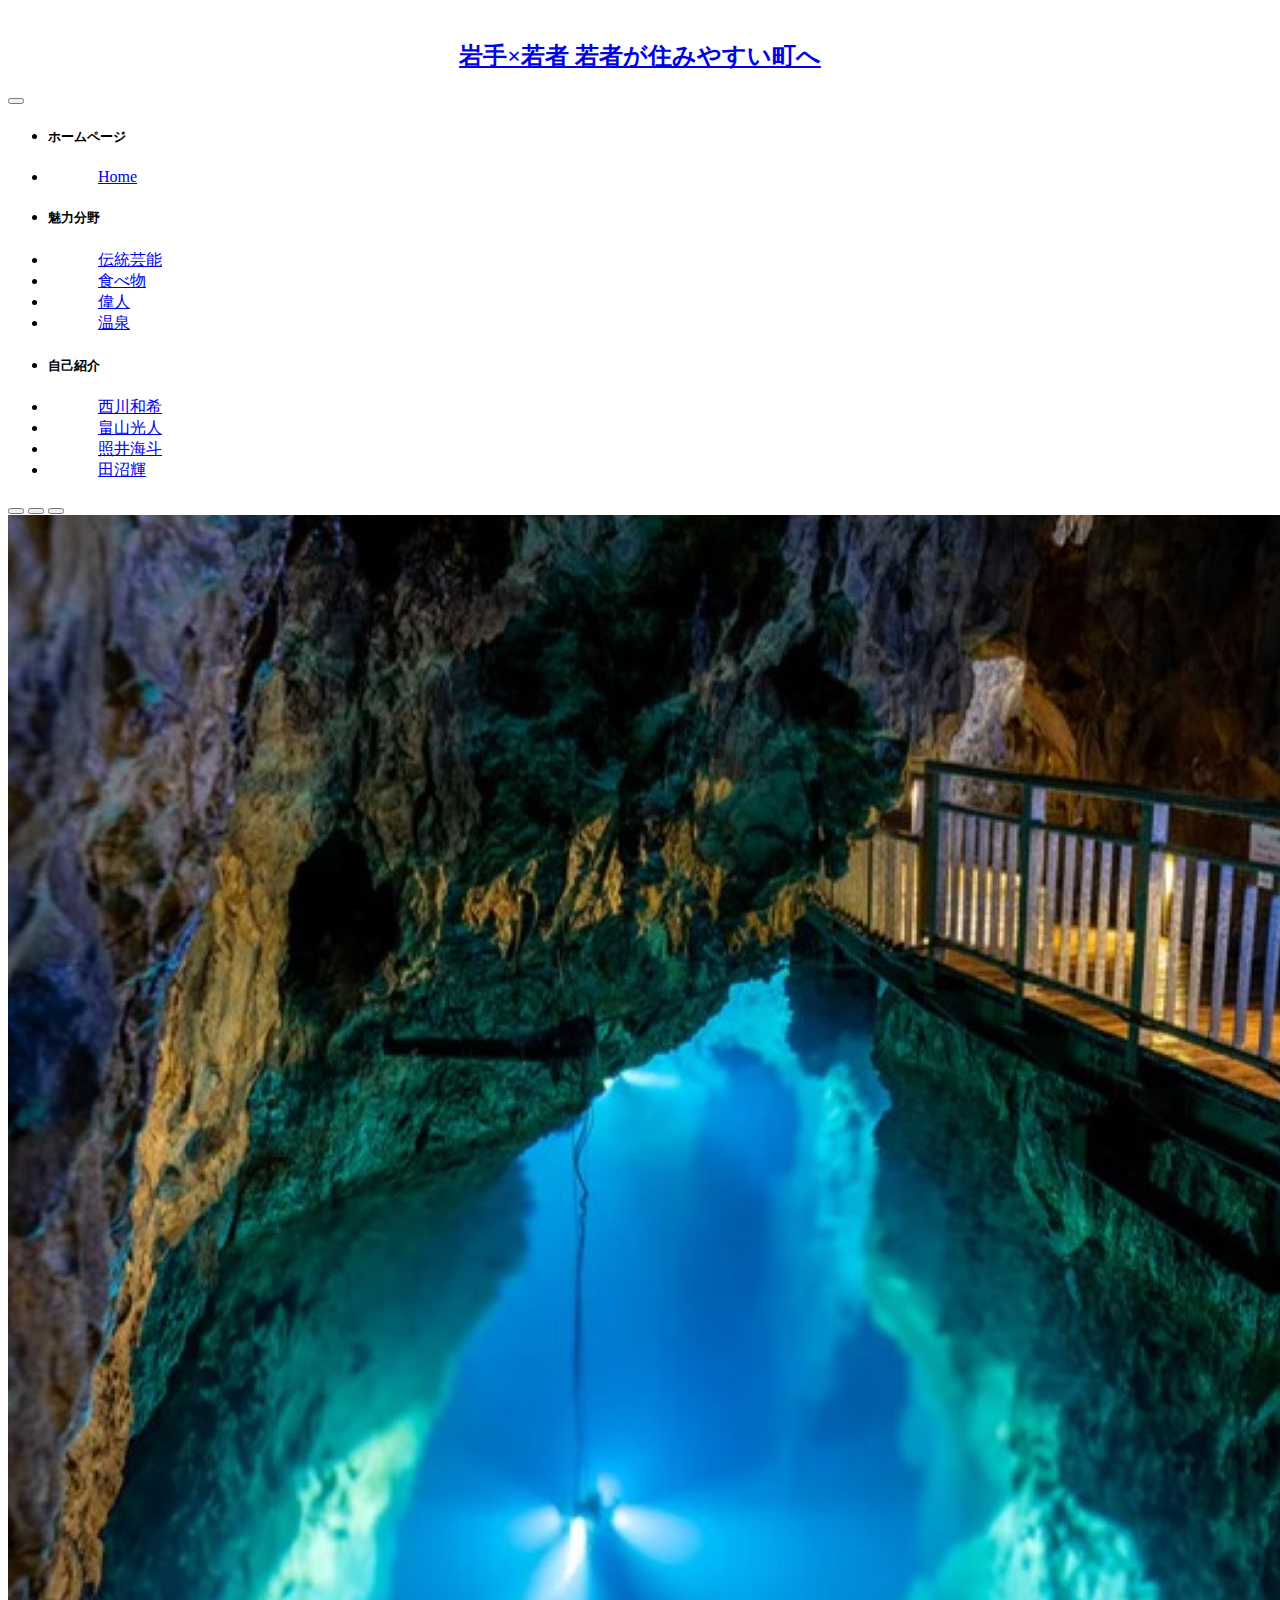
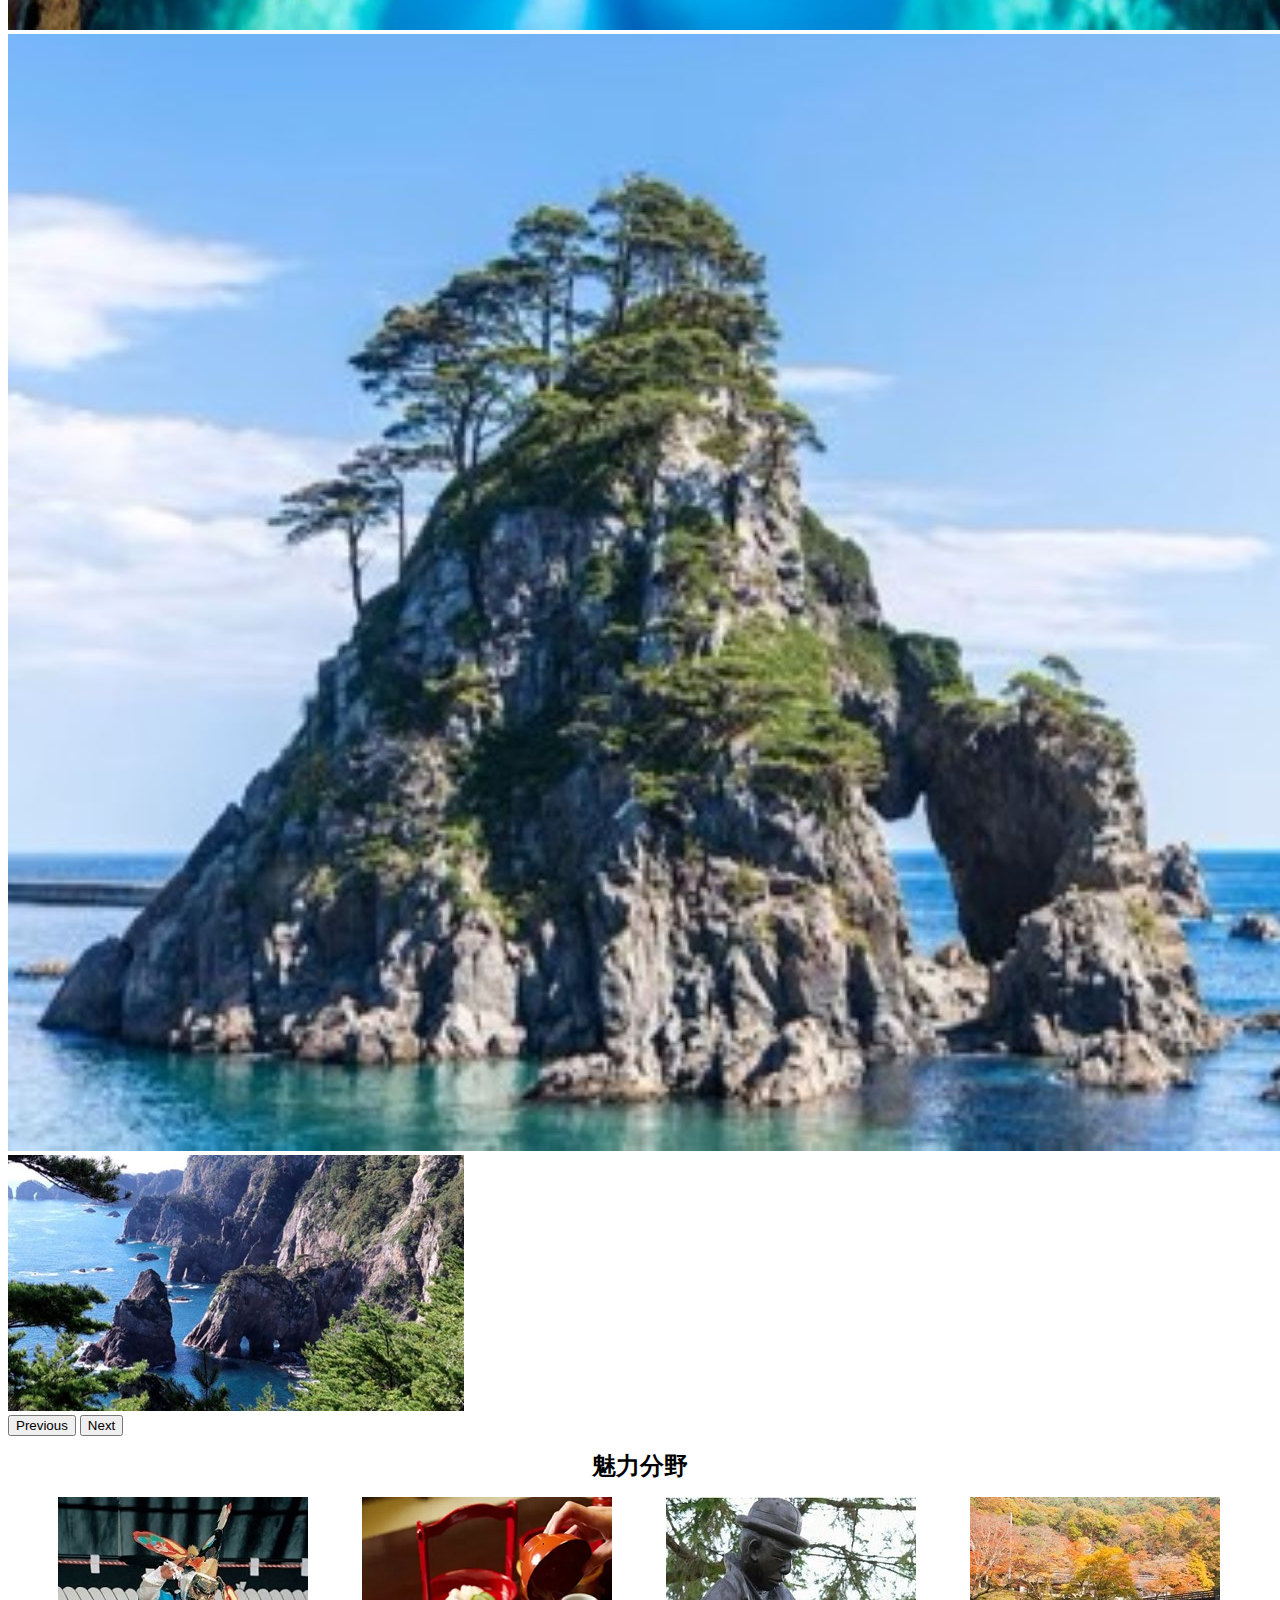
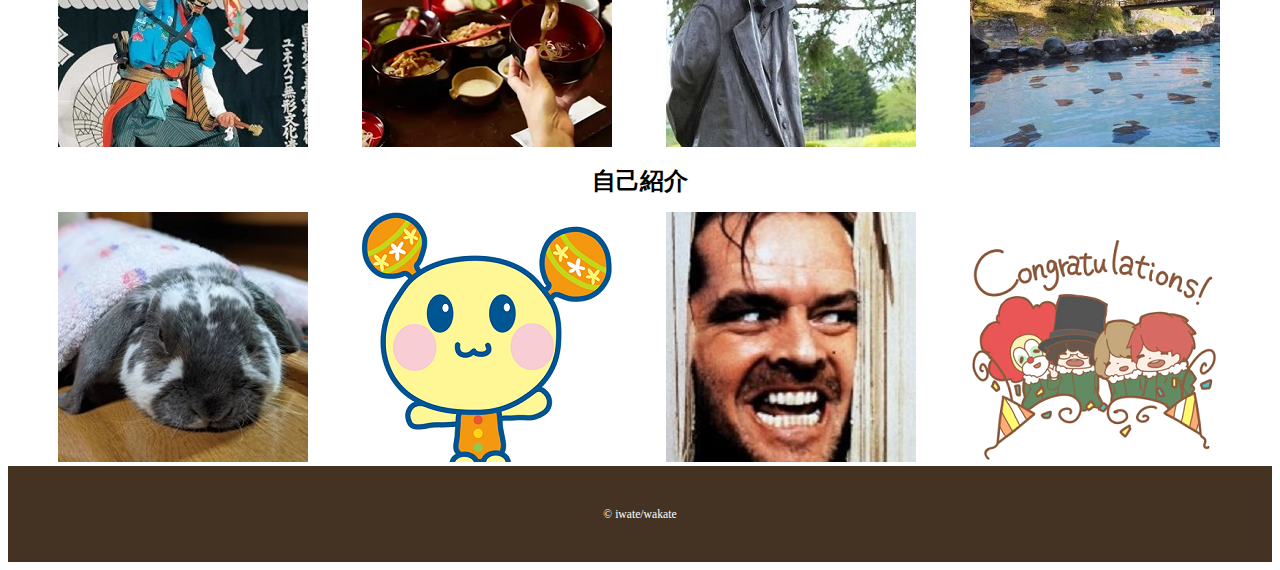
<file: index.html>
<!DOCTYPE html>
<html lang="en">
<head>
    <meta charset="UTF-8">
    <meta http-equiv="X-UA-Compatible" content="IE=edge">
    <meta name="viewport" content="width=device-width, initial-scale=1.0">
    <link rel="stylesheet" href="css/style.css">
    <link href="https://cdn.jsdelivr.net/npm/bootstrap@5.0.2/dist/css/bootstrap.min.css" rel="stylesheet" integrity="sha384-EVSTQN3/azprG1Anm3QDgpJLIm9Nao0Yz1ztcQTwFspd3yD65VohhpuuCOmLASjC" crossorigin="anonymous">
    <title>ホーム画面</title>
</head>
<body>
  <!-- ナビゲーションバー -->
  <nav class="navbar navbar-light bg-light fixed-top">
    <!-- タイトル -->
    <a class="navbar-brand" href="#"><h1>岩手×若者 若者が住みやすい町へ</h1></a>
    <!-- ハンバーガーメニュー -->
    <button class="navbar-toggler" type="button" data-toggle="collapse" data-target="#navbarNav" aria-controls="navbarNav" aria-expanded="false" aria-label="Toggle navigation">
      <span class="navbar-toggler-icon"></span>
    </button>
    <!-- ナビゲーションメニュー -->
    <div class="collapse navbar-collapse" id="navbarNav">
      <ul class="navbar-nav">
        <li class="nav-item active">
          <h5>ホームページ</h5>
        </li>
        <li class="nav-item active">
          <a class="nav-link" href="./index.html">Home</a>
        </li>
        <li class="nav-item active">
          <h5>魅力分野</h5>
        </li>
        <li class="nav-item">
          <a class="nav-link" href="./charm/dentou_hatakeyama.html">伝統芸能</a>
        </li>
        <li class="nav-item">
          <a class="nav-link" href="./charm/hood.html">食べ物</a>
        </li>
        <li class="nav-item">
          <a class="nav-link" href="./charm/izin_nishikawa.html">偉人</a>
        </li>
        <li class="nav-item">
          <a class="nav-link" href="./charm/onsen_terukai.html">温泉</a>
        </li>
        <li class="nav-item active">
          <h5>自己紹介</h5>
        </li>
        <li class="nav-item">
          <a class="nav-link" href="./introduction/intoroduction_nishikawa.html">西川和希</a>
        </li>
        <li class="nav-item">
          <a class="nav-link" href="./introduction/introduction_mittsu.html">畠山光人</a>
        </li>
        <li class="nav-item">
          <a class="nav-link" href="./introduction/introduction_tekukai.html">照井海斗</a>
        </li>
        <li class="nav-item">
          <a class="nav-link" href="./introduction/ore.html">田沼輝</a>
        </li>
      </ul>
    </div>
  </nav>
  
    <div class="container mt-3">
        <div id="carouselExampleIndicators" class="carousel slide" data-bs-ride="carousel">
            <div class="carousel-indicators">
              <button type="button" data-bs-target="#carouselExampleIndicators" data-bs-slide-to="0" class="active" aria-current="true" aria-label="Slide 1"></button>
              <button type="button" data-bs-target="#carouselExampleIndicators" data-bs-slide-to="1" aria-label="Slide 2"></button>
              <button type="button" data-bs-target="#carouselExampleIndicators" data-bs-slide-to="2" aria-label="Slide 3"></button>
            </div>
            <div class="carousel-inner">
              <div class="carousel-item active">
                <img src="img/iwate.jpg" class="d-block w-100" alt="...">
              </div>
              <div class="carousel-item">
                <img src="img/iwate2.jpg" class="d-block w-100" alt="...">
              </div>
              <div class="carousel-item">
                <img src="img/iwate3.jpg" class="d-block w-100" alt="...">
              </div>
            </div>
            <button class="carousel-control-prev" type="button" data-bs-target="#carouselExampleIndicators" data-bs-slide="prev">
              <span class="carousel-control-prev-icon" aria-hidden="true"></span>
              <span class="visually-hidden">Previous</span>
            </button>
            <button class="carousel-control-next" type="button" data-bs-target="#carouselExampleIndicators" data-bs-slide="next">
              <span class="carousel-control-next-icon" aria-hidden="true"></span>
              <span class="visually-hidden">Next</span>
            </button>
          </div>
    </div>
    <h1>魅力分野</h1>
    <a href="./charm/dentou_hatakeyama.html"><img src="./img/miryoku.jpg" alt="dentou"></a>
    <a href="./charm/hood.html"><img src="./img/food.png" alt="food"></a>
    <a href="./charm/izin_nishikawa.html"><img src="./img/ijinn.jpg" alt="ijin"></a>
    <a href="./charm/onsen_terukai.html"><img src="./img/onsennn.jpg" alt="onsen"></a>
    <h1>自己紹介</h1>
    <a href="./introduction/introduction_mittsu.html"><img src="./img/mittu_icon.jpg" alt="usagi"></a>
    <a href="./introduction/ore.html"><img src="./img/tanuma_icon.png" alt="jyounoutisisu"></a>
    <a href="./introduction/intoroduction_nishikawa.html"><img src="./img/kazuki_icon.jpg" alt="kakegotohamousine"></a>
    <a href="./introduction/introduction_tekukai.html"><img src="./img/terukai_icon2.png" alt="syuzyutuotukare"></a>
    <script src="https://code.jquery.com/jquery-3.5.1.slim.min.js" integrity="sha384-DfXdz2htPH0lsSSs5nCTpuj/zy4C+OGpamoFVy38MVBnE+IbbVYUew+OrCXaRkfj" crossorigin="anonymous"></script>
  <script src="https://cdn.jsdelivr.net/npm/popper.js@1.16.0/dist/umd/popper.min.js" integrity="sha384-Q6E9RHvbIyZFJoft+2mJbHaEWldlvI9IOYy5n3zV9zzTtmI3UksdQRVvoxMfooAo" crossorigin="anonymous"></script>
  <script src="https://stackpath.bootstrapcdn.com/bootstrap/4.5.0/js/bootstrap.min.js" integrity="sha384-OgVRvuATP1z7JjHLkuOU7Xw704+h835Lr+6QL9UvYjZE3Ipu6Tp75j7Bh/kR0JKI" crossorigin="anonymous"></script>
    <script src="https://cdn.jsdelivr.net/npm/bootstrap@5.0.2/dist/js/bootstrap.bundle.min.js" integrity="sha384-MrcW6ZMFYlzcLA8Nl+NtUVF0sA7MsXsP1UyJoMp4YLEuNSfAP+JcXn/tWtIaxVXM" crossorigin="anonymous"></script>
    <footer>
      <div class="wrapper">
          <p><small>&copy; iwate/wakate</small></p>
      </div>
  </footer>
</body>
</html>
</file>
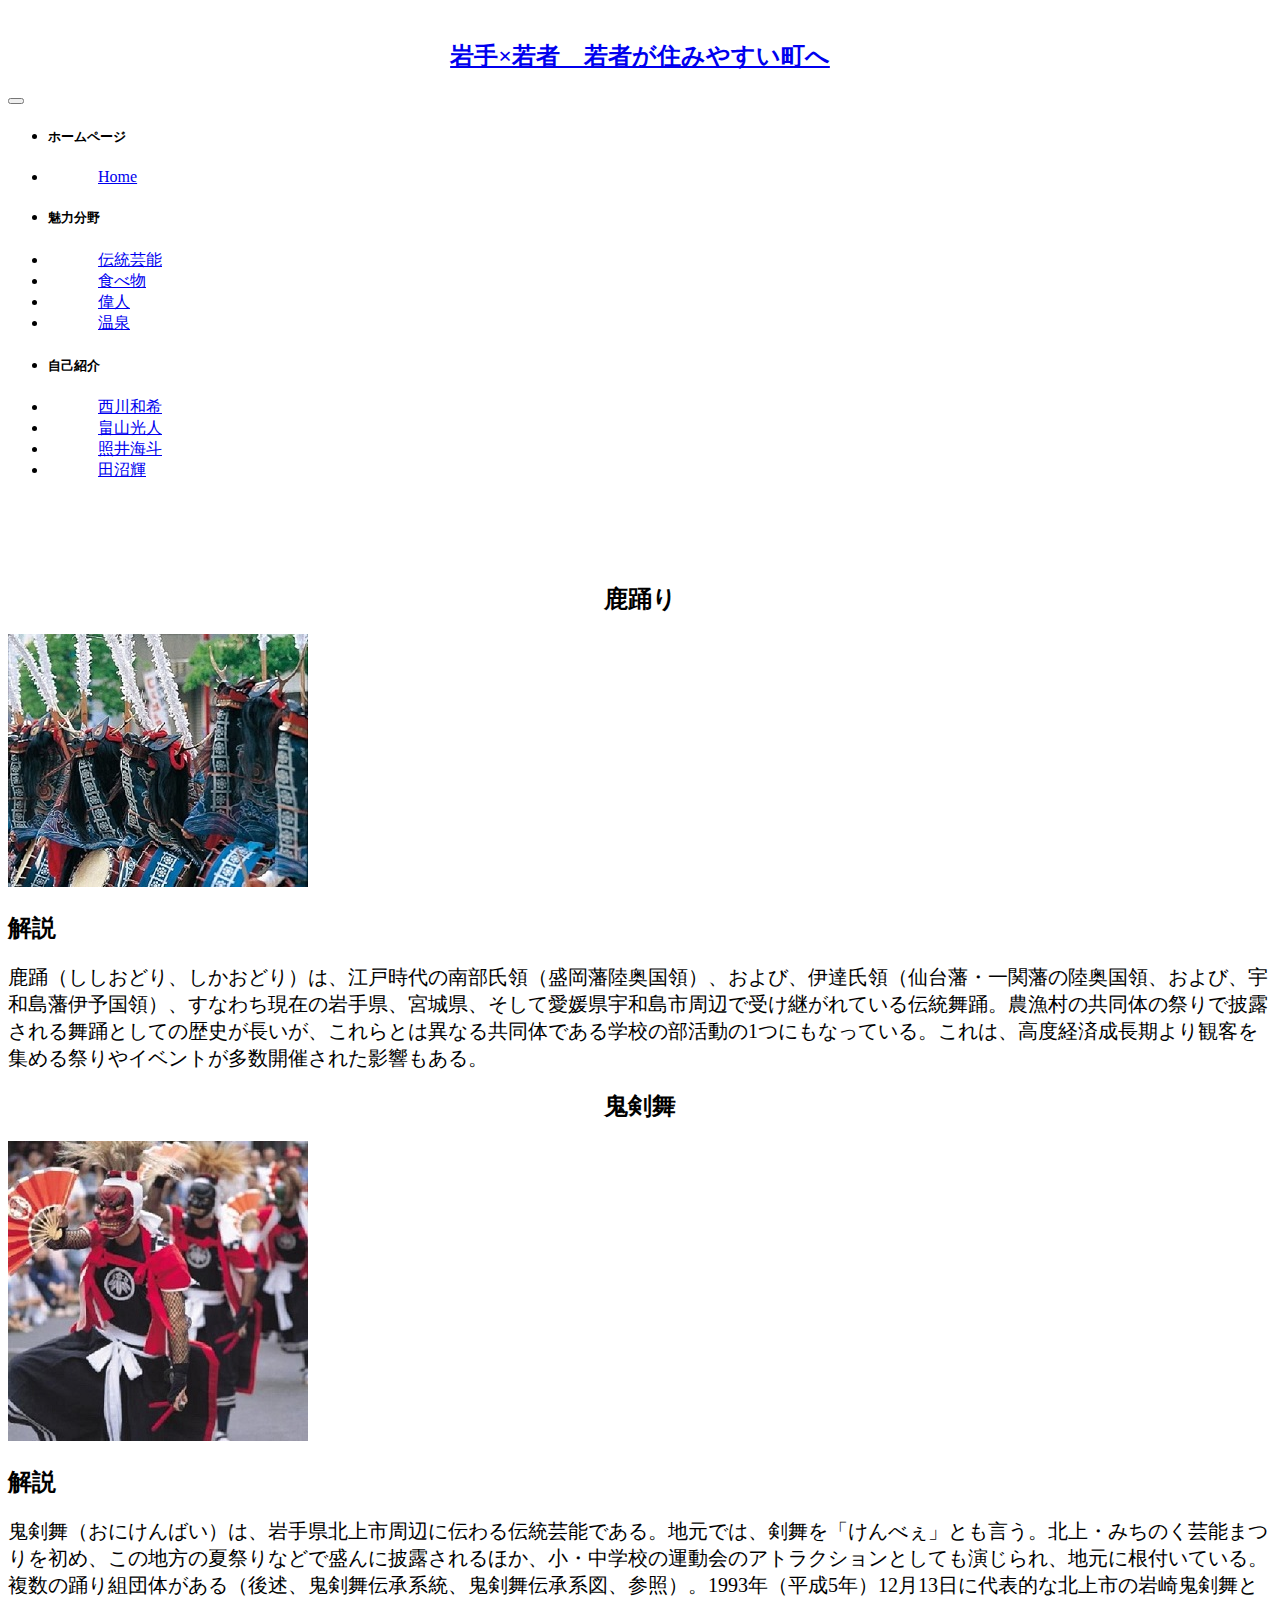
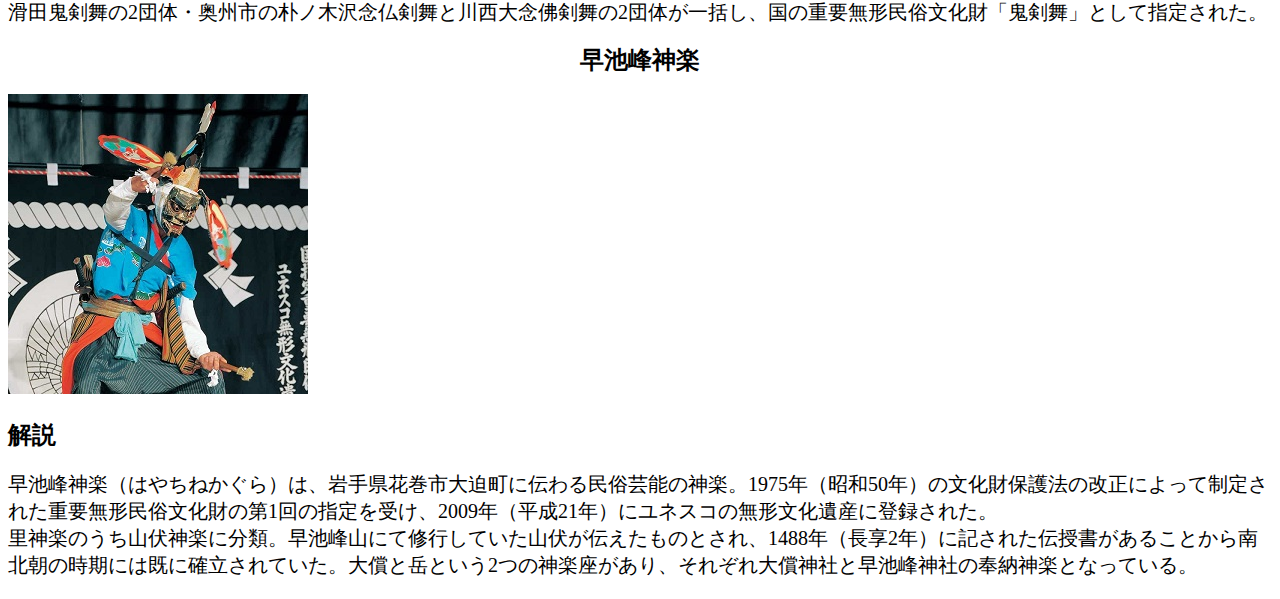
<file: charm/dentou_hatakeyama.html>
<!DOCTYPE html>
<html lang="en">
<head>
    <meta charset="UTF-8">
    <meta http-equiv="X-UA-Compatible" content="IE=edge">
    <meta name="viewport" content="width=device-width, initial-scale=1.0">
    <title>伝統芸能</title>
    <link rel="stylesheet" href="./../css/style.css">
    <link href="https://cdn.jsdelivr.net/npm/bootstrap@5.0.2/dist/css/bootstrap.min.css" rel="stylesheet" integrity="sha384-EVSTQN3/azprG1Anm3QDgpJLIm9Nao0Yz1ztcQTwFspd3yD65VohhpuuCOmLASjC" crossorigin="anonymous">
</head>
<body>
     <!-- ナビゲーションバー -->
  <nav class="navbar navbar-light bg-light fixed-top">
    <!-- タイトル -->
    <a class="navbar-brand" href="#"><h1>岩手×若者　若者が住みやすい町へ</h1></a>
    <!-- ハンバーガーメニュー -->
    <button class="navbar-toggler" type="button" data-toggle="collapse" data-target="#navbarNav" aria-controls="navbarNav" aria-expanded="false" aria-label="Toggle navigation">
      <span class="navbar-toggler-icon"></span>
    </button>
    <!-- ナビゲーションメニュー -->
    <div class="collapse navbar-collapse" id="navbarNav">
      <ul class="navbar-nav">
        <li class="nav-item active">
          <h5>ホームページ</h5>
        </li>
        <li class="nav-item active">
          <a class="nav-link" href="../index.html">Home</a>
        </li>
        <li class="nav-item active">
          <h5>魅力分野</h5>
        </li>
        <li class="nav-item">
          <a class="nav-link" href="../charm/dentou_hatakeyama.html">伝統芸能</a>
        </li>
        <li class="nav-item">
          <a class="nav-link" href="../charm/hood.html">食べ物</a>
        </li>
        <li class="nav-item">
          <a class="nav-link" href="../charm/izin_nishikawa.html">偉人</a>
        </li>
        <li class="nav-item">
          <a class="nav-link" href="../charm/onsen_terukai.html">温泉</a>
        </li>
        <li class="nav-item active">
          <h5>自己紹介</h5>
        </li>
        <li class="nav-item">
          <a class="nav-link" href="../introduction/intoroduction_nishikawa.html">西川和希</a>
        </li>
        <li class="nav-item">
          <a class="nav-link" href="../introduction/introduction_mittsu.html">畠山光人</a>
        </li>
        <li class="nav-item">
          <a class="nav-link" href="../introduction/introduction_tekukai.html">照井海斗</a>
        </li>
        <li class="nav-item">
          <a class="nav-link" href="../introduction/ore.html">田沼輝</a>
        </li>
      </ul>
    </div>
  </nav>
    <br><br><br><br><h1>鹿踊り</h1>
    <p>
    <img src="../img/shishiodori.jpg"><br>
    </p>
    <h2>解説</h2>
    <p>
        鹿踊（ししおどり、しかおどり）は、江戸時代の南部氏領（盛岡藩陸奥国領）、および、伊達氏領（仙台藩・一関藩の陸奥国領、および、宇和島藩伊予国領）、すなわち現在の岩手県、宮城県、そして愛媛県宇和島市周辺で受け継がれている伝統舞踊。農漁村の共同体の祭りで披露される舞踊としての歴史が長いが、これらとは異なる共同体である学校の部活動の1つにもなっている。これは、高度経済成長期より観客を集める祭りやイベントが多数開催された影響もある。
    </p>
    <h1>鬼剣舞</h1>
    <p>
    <img src="../img/onikenmai.jpg"><br>
    </p>
    <h2>解説</h2>
    <p>
        鬼剣舞（おにけんばい）は、岩手県北上市周辺に伝わる伝統芸能である。地元では、剣舞を「けんべぇ」とも言う。北上・みちのく芸能まつりを初め、この地方の夏祭りなどで盛んに披露されるほか、小・中学校の運動会のアトラクションとしても演じられ、地元に根付いている。複数の踊り組団体がある（後述、鬼剣舞伝承系統、鬼剣舞伝承系図、参照）。1993年（平成5年）12月13日に代表的な北上市の岩崎鬼剣舞と滑田鬼剣舞の2団体・奥州市の朴ノ木沢念仏剣舞と川西大念佛剣舞の2団体が一括し、国の重要無形民俗文化財「鬼剣舞」として指定された。
    </p>
    <h1>早池峰神楽</h1>
    <p>
    <img src="../img/hayatinekagura.jpg"><br>
    </p>
    <h2>解説</h2>
    <p>
        早池峰神楽（はやちねかぐら）は、岩手県花巻市大迫町に伝わる民俗芸能の神楽。1975年（昭和50年）の文化財保護法の改正によって制定された重要無形民俗文化財の第1回の指定を受け、2009年（平成21年）にユネスコの無形文化遺産に登録された。<br>
        里神楽のうち山伏神楽に分類。早池峰山にて修行していた山伏が伝えたものとされ、1488年（長享2年）に記された伝授書があることから南北朝の時期には既に確立されていた。大償と岳という2つの神楽座があり、それぞれ大償神社と早池峰神社の奉納神楽となっている。
    </p>
    <script src="https://code.jquery.com/jquery-3.5.1.slim.min.js" integrity="sha384-DfXdz2htPH0lsSSs5nCTpuj/zy4C+OGpamoFVy38MVBnE+IbbVYUew+OrCXaRkfj" crossorigin="anonymous"></script>
    <script src="https://cdn.jsdelivr.net/npm/popper.js@1.16.0/dist/umd/popper.min.js" integrity="sha384-Q6E9RHvbIyZFJoft+2mJbHaEWldlvI9IOYy5n3zV9zzTtmI3UksdQRVvoxMfooAo" crossorigin="anonymous"></script>
    <script src="https://stackpath.bootstrapcdn.com/bootstrap/4.5.0/js/bootstrap.min.js" integrity="sha384-OgVRvuATP1z7JjHLkuOU7Xw704+h835Lr+6QL9UvYjZE3Ipu6Tp75j7Bh/kR0JKI" crossorigin="anonymous"></script>
      <script src="https://cdn.jsdelivr.net/npm/bootstrap@5.0.2/dist/js/bootstrap.bundle.min.js" integrity="sha384-MrcW6ZMFYlzcLA8Nl+NtUVF0sA7MsXsP1UyJoMp4YLEuNSfAP+JcXn/tWtIaxVXM" crossorigin="anonymous"></script>
</body>
</html>
</file>
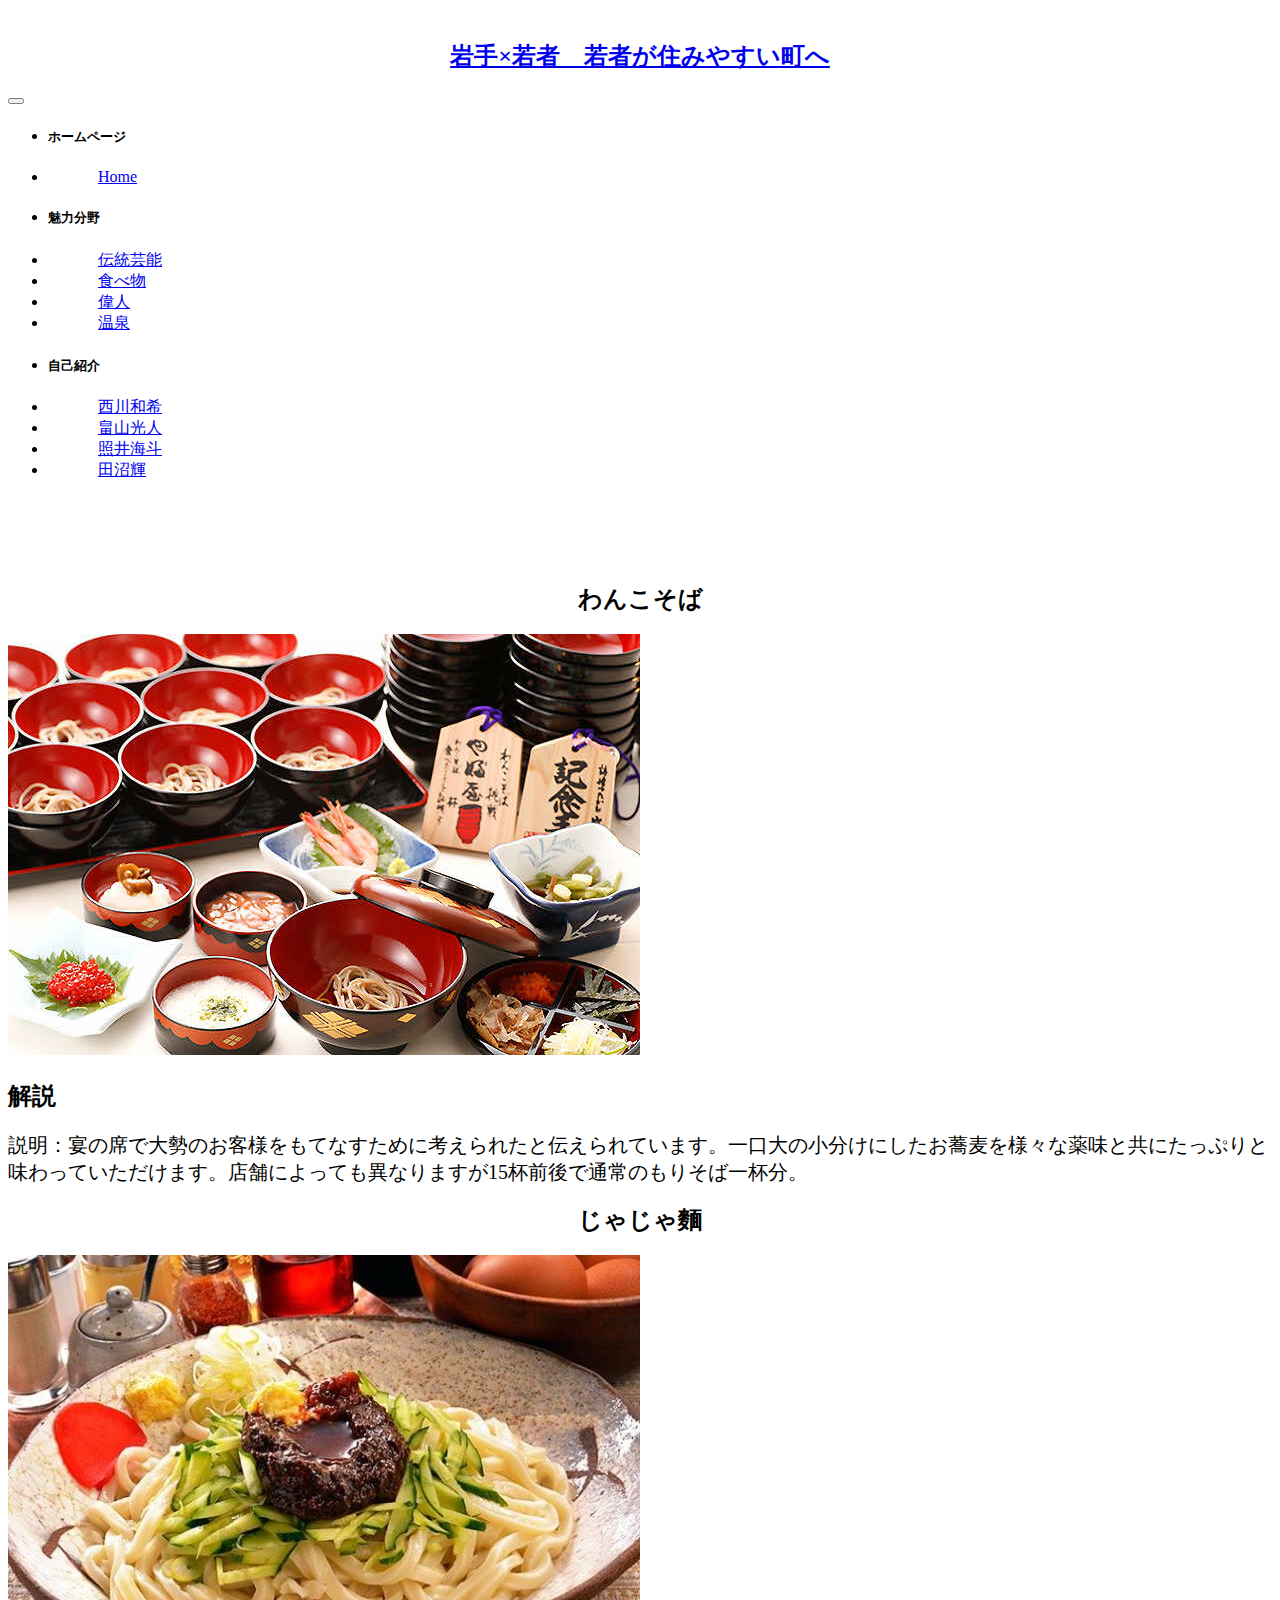
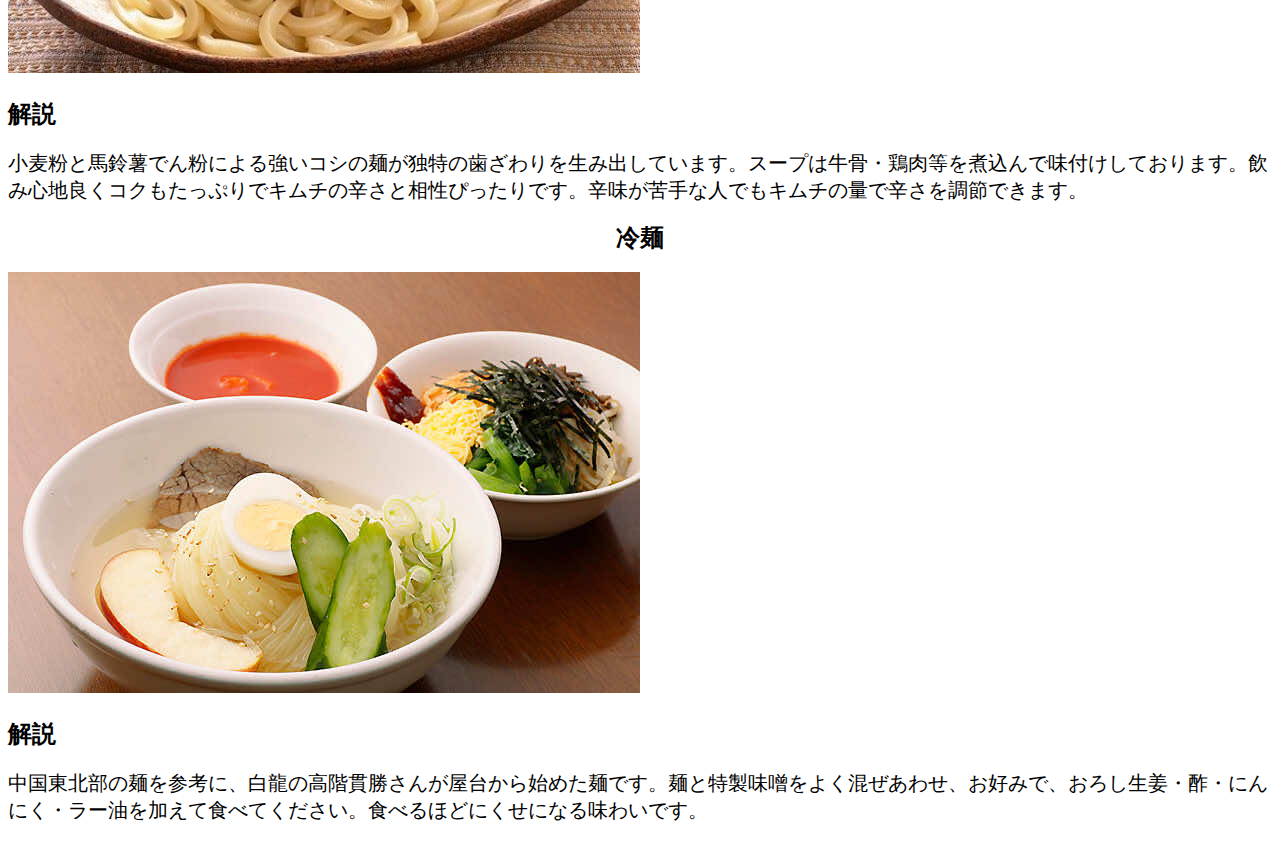
<file: charm/hood.html>
<!DOCTYPE html>
<html lang="en">
<head>
    <meta charset="UTF-8">
    <meta http-equiv="X-UA-Compatible" content="IE=edge">
    <meta name="viewport" content="width=device-width, initial-scale=1.0">
    <title>食べ物</title>
    <link rel="stylesheet" href="./../css/style.css">
    <link href="https://cdn.jsdelivr.net/npm/bootstrap@5.0.2/dist/css/bootstrap.min.css" rel="stylesheet" integrity="sha384-EVSTQN3/azprG1Anm3QDgpJLIm9Nao0Yz1ztcQTwFspd3yD65VohhpuuCOmLASjC" crossorigin="anonymous">
</head>
<body>
    <!-- ナビゲーションバー -->
  <nav class="navbar navbar-light bg-light fixed-top">
    <!-- タイトル -->
    <a class="navbar-brand" href="#"><h1>岩手×若者　若者が住みやすい町へ</h1></a>
    <!-- ハンバーガーメニュー -->
    <button class="navbar-toggler" type="button" data-toggle="collapse" data-target="#navbarNav" aria-controls="navbarNav" aria-expanded="false" aria-label="Toggle navigation">
      <span class="navbar-toggler-icon"></span>
    </button>
    <!-- ナビゲーションメニュー -->
    <div class="collapse navbar-collapse" id="navbarNav">
      <ul class="navbar-nav">
        <li class="nav-item active">
          <h5>ホームページ</h5>
        </li>
        <li class="nav-item active">
          <a class="nav-link" href="../index.html">Home</a>
        </li>
        <li class="nav-item active">
          <h5>魅力分野</h5>
        </li>
        <li class="nav-item">
          <a class="nav-link" href="../charm/dentou_hatakeyama.html">伝統芸能</a>
        </li>
        <li class="nav-item">
          <a class="nav-link" href="../charm/hood.html">食べ物</a>
        </li>
        <li class="nav-item">
          <a class="nav-link" href="../charm/izin_nishikawa.html">偉人</a>
        </li>
        <li class="nav-item">
          <a class="nav-link" href="../charm/onsen_terukai.html">温泉</a>
        </li>
        <li class="nav-item active">
          <h5>自己紹介</h5>
        </li>
        <li class="nav-item">
          <a class="nav-link" href="../introduction/intoroduction_nishikawa.html">西川和希</a>
        </li>
        <li class="nav-item">
          <a class="nav-link" href="../introduction/introduction_mittsu.html">畠山光人</a>
        </li>
        <li class="nav-item">
          <a class="nav-link" href="../introduction/introduction_tekukai.html">照井海斗</a>
        </li>
        <li class="nav-item">
          <a class="nav-link" href="../introduction/ore.html">田沼輝</a>
        </li>
      </ul>
    </div>
  </nav>
    <br><br><br><br><h1>わんこそば
    </h1>
<p>
<img src="../img/wannko.jpg"><br>
</p>

<h2>解説</h2>
<p>
    説明：宴の席で大勢のお客様をもてなすために考えられたと伝えられています。一口大の小分けにしたお蕎麦を様々な薬味と共にたっぷりと味わっていただけます。店舗によっても異なりますが15杯前後で通常のもりそば一杯分。</p>
<h1>じゃじゃ麵</h1>
<p>
<img src="../img/jaja2.jpg"><br>
</p>

<h2>解説</h2>
<p>
    小麦粉と馬鈴薯でん粉による強いコシの麺が独特の歯ざわりを生み出しています。スープは牛骨・鶏肉等を煮込んで味付けしております。飲み心地良くコクもたっぷりでキムチの辛さと相性ぴったりです。辛味が苦手な人でもキムチの量で辛さを調節できます。
</p>

<h1>冷麺</h1>
<p>
<img src="../img/reimenn.jpg"><br>
</p>

<h2>解説</h2>
<p>
    中国東北部の麺を参考に、白龍の高階貫勝さんが屋台から始めた麺です。麺と特製味噌をよく混ぜあわせ、お好みで、おろし生姜・酢・にんにく・ラー油を加えて食べてください。食べるほどにくせになる味わいです。
</p>
<script src="https://code.jquery.com/jquery-3.5.1.slim.min.js" integrity="sha384-DfXdz2htPH0lsSSs5nCTpuj/zy4C+OGpamoFVy38MVBnE+IbbVYUew+OrCXaRkfj" crossorigin="anonymous"></script>
    <script src="https://cdn.jsdelivr.net/npm/popper.js@1.16.0/dist/umd/popper.min.js" integrity="sha384-Q6E9RHvbIyZFJoft+2mJbHaEWldlvI9IOYy5n3zV9zzTtmI3UksdQRVvoxMfooAo" crossorigin="anonymous"></script>
    <script src="https://stackpath.bootstrapcdn.com/bootstrap/4.5.0/js/bootstrap.min.js" integrity="sha384-OgVRvuATP1z7JjHLkuOU7Xw704+h835Lr+6QL9UvYjZE3Ipu6Tp75j7Bh/kR0JKI" crossorigin="anonymous"></script>
      <script src="https://cdn.jsdelivr.net/npm/bootstrap@5.0.2/dist/js/bootstrap.bundle.min.js" integrity="sha384-MrcW6ZMFYlzcLA8Nl+NtUVF0sA7MsXsP1UyJoMp4YLEuNSfAP+JcXn/tWtIaxVXM" crossorigin="anonymous"></script>
</body>
</html>
</file>
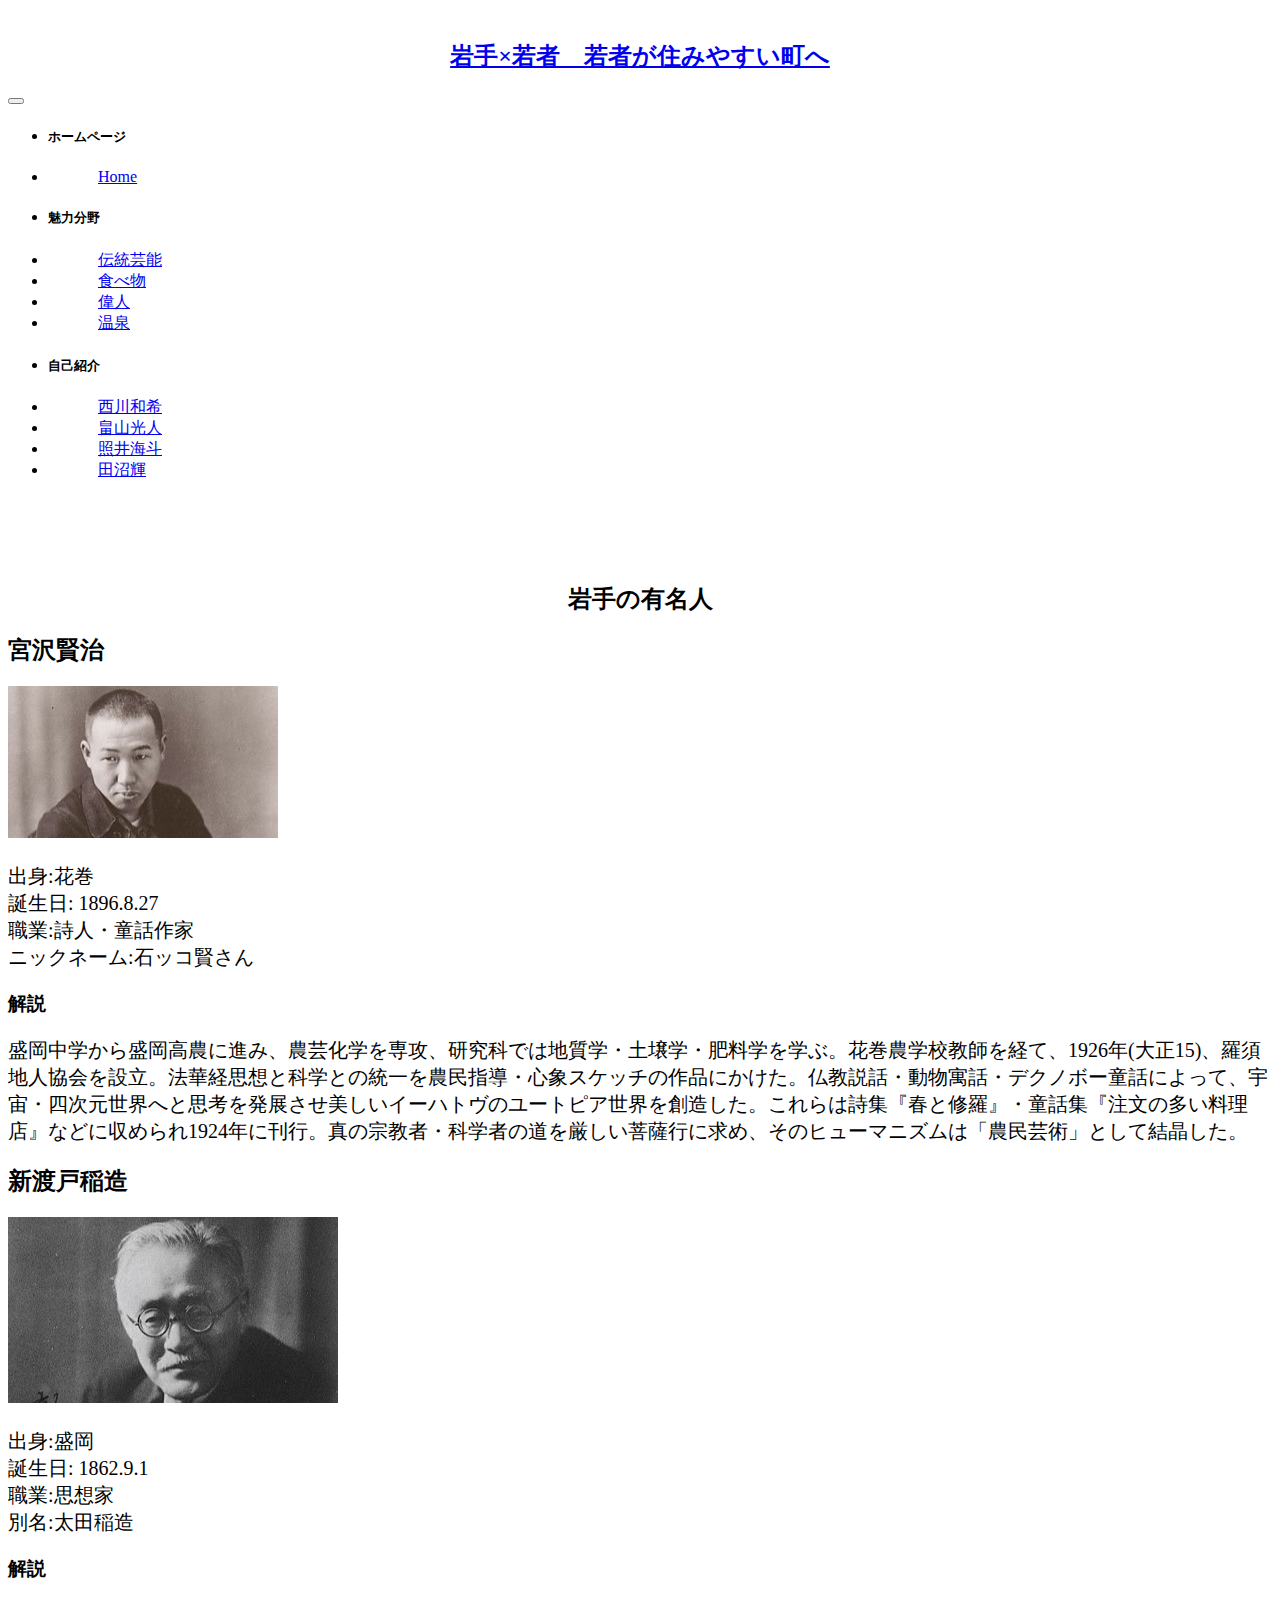
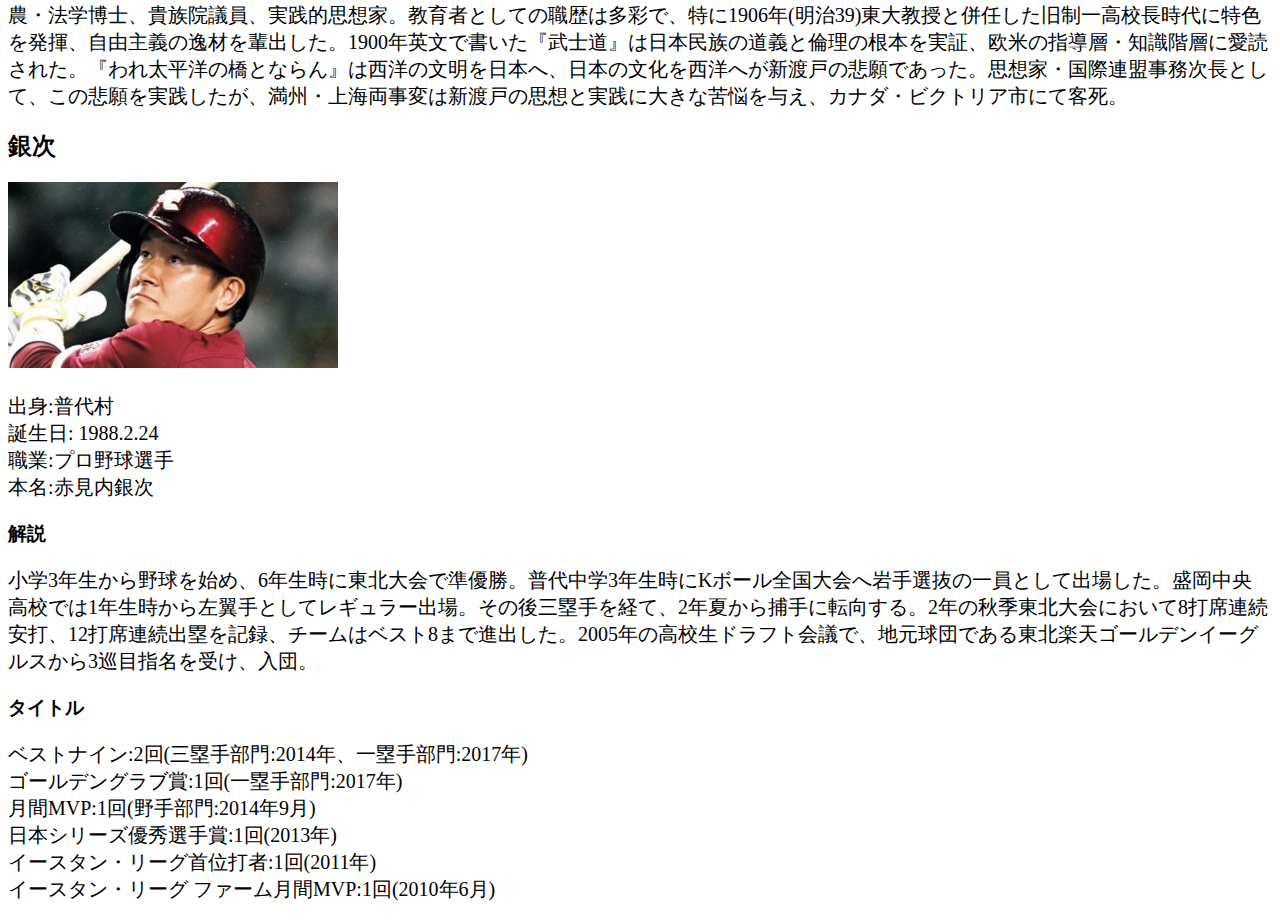
<file: charm/izin_nishikawa.html>
<!DOCTYPE html>
<html lang="en">
<head>
    <meta charset="UTF-8">
    <meta http-equiv="X-UA-Compatible" content="IE=edge">
    <meta name="viewport" content="width=device-width, initial-scale=1.0">
    <title>偉人</title>
    <link rel="stylesheet" href="./../css/style.css">
    <link href="https://cdn.jsdelivr.net/npm/bootstrap@5.0.2/dist/css/bootstrap.min.css" rel="stylesheet" integrity="sha384-EVSTQN3/azprG1Anm3QDgpJLIm9Nao0Yz1ztcQTwFspd3yD65VohhpuuCOmLASjC" crossorigin="anonymous">
</head>
<body>
    <!-- ナビゲーションバー -->
  <nav class="navbar navbar-light bg-light fixed-top">
    <!-- タイトル -->
    <a class="navbar-brand" href="#"><h1>岩手×若者　若者が住みやすい町へ</h1></a>
    <!-- ハンバーガーメニュー -->
    <button class="navbar-toggler" type="button" data-toggle="collapse" data-target="#navbarNav" aria-controls="navbarNav" aria-expanded="false" aria-label="Toggle navigation">
      <span class="navbar-toggler-icon"></span>
    </button>
    <!-- ナビゲーションメニュー -->
    <div class="collapse navbar-collapse" id="navbarNav">
      <ul class="navbar-nav">
        <li class="nav-item active">
            <h5>ホームページ</h5>
        </li>
        <li class="nav-item active">
          <a class="nav-link" href="../index.html">Home</a>
        </li>
        <li class="nav-item active">
            <h5>魅力分野</h5>
        </li>
        <li class="nav-item">
          <a class="nav-link" href="../charm/dentou_hatakeyama.html">伝統芸能</a>
        </li>
        <li class="nav-item">
          <a class="nav-link" href="../charm/hood.html">食べ物</a>
        </li>
        <li class="nav-item">
          <a class="nav-link" href="../charm/izin_nishikawa.html">偉人</a>
        </li>
        <li class="nav-item">
          <a class="nav-link" href="../charm/onsen_terukai.html">温泉</a>
        </li>
        <li class="nav-item active">
            <h5>自己紹介</h5>
        </li>
        <li class="nav-item">
          <a class="nav-link" href="../introduction/intoroduction_nishikawa.html">西川和希</a>
        </li>
        <li class="nav-item">
          <a class="nav-link" href="../introduction/introduction_mittsu.html">畠山光人</a>
        </li>
        <li class="nav-item">
          <a class="nav-link" href="../introduction/introduction_tekukai.html">照井海斗</a>
        </li>
        <li class="nav-item">
          <a class="nav-link" href="../introduction/ore.html">田沼輝</a>
        </li>
      </ul>
    </div>
  </nav>
    <br><br><br><br><h1>岩手の有名人</h1>
    <h2>宮沢賢治</h2>
<p>
<img src="../img/Kenji.jpg"><br>
</p>
<p>
出身:花巻 <br>
誕生日: 1896.8.27<br>
職業:詩人・童話作家 <br>
ニックネーム:石ッコ賢さん
</p>
<h3>解説</h3>
<p>
    盛岡中学から盛岡高農に進み、農芸化学を専攻、研究科では地質学・土壌学・肥料学を学ぶ。花巻農学校教師を経て、1926年(大正15)、羅須地人協会を設立。法華経思想と科学との統一を農民指導・心象スケッチの作品にかけた。仏教説話・動物寓話・デクノボー童話によって、宇宙・四次元世界へと思考を発展させ美しいイーハトヴのユートピア世界を創造した。これらは詩集『春と修羅』・童話集『注文の多い料理店』などに収められ1924年に刊行。真の宗教者・科学者の道を厳しい菩薩行に求め、そのヒューマニズムは「農民芸術」として結晶した。
</p>

<h2>新渡戸稲造</h2>
<p>
<img src="../img/Inazo.jpg"><br>

</p>
<p>
出身:盛岡 <br>
誕生日: 1862.9.1<br>
職業:思想家<br>
別名:太田稲造
</p>
<h3>解説</h3>
<p>
    農・法学博士、貴族院議員、実践的思想家。教育者としての職歴は多彩で、特に1906年(明治39)東大教授と併任した旧制一高校長時代に特色を発揮、自由主義の逸材を輩出した。1900年英文で書いた『武士道』は日本民族の道義と倫理の根本を実証、欧米の指導層・知識階層に愛読された。『われ太平洋の橋とならん』は西洋の文明を日本へ、日本の文化を西洋へが新渡戸の悲願であった。思想家・国際連盟事務次長として、この悲願を実践したが、満州・上海両事変は新渡戸の思想と実践に大きな苦悩を与え、カナダ・ビクトリア市にて客死。
</p>

<h2>銀次</h2>
<p>
<img src="../img/ginnzi.jpg"><br>
</p>
<p>
出身:普代村<br>
誕生日: 1988.2.24<br>
職業:プロ野球選手<br>
本名:赤見内銀次
</p>
<h3>解説</h3>
<p>
   小学3年生から野球を始め、6年生時に東北大会で準優勝。普代中学3年生時にKボール全国大会へ岩手選抜の一員として出場した。盛岡中央高校では1年生時から左翼手としてレギュラー出場。その後三塁手を経て、2年夏から捕手に転向する。2年の秋季東北大会において8打席連続安打、12打席連続出塁を記録、チームはベスト8まで進出した。2005年の高校生ドラフト会議で、地元球団である東北楽天ゴールデンイーグルスから3巡目指名を受け、入団。
</p>
<h3>タイトル</h3>
<p>
    ベストナイン:2回(三塁手部門:2014年、一塁手部門:2017年)<br>
    ゴールデングラブ賞:1回(一塁手部門:2017年)<br>
    月間MVP:1回(野手部門:2014年9月)<br>
    日本シリーズ優秀選手賞:1回(2013年)<br>
    イースタン・リーグ首位打者:1回(2011年)<br>
    イースタン・リーグ ファーム月間MVP:1回(2010年6月)
</p>
<script src="https://code.jquery.com/jquery-3.5.1.slim.min.js" integrity="sha384-DfXdz2htPH0lsSSs5nCTpuj/zy4C+OGpamoFVy38MVBnE+IbbVYUew+OrCXaRkfj" crossorigin="anonymous"></script>
    <script src="https://cdn.jsdelivr.net/npm/popper.js@1.16.0/dist/umd/popper.min.js" integrity="sha384-Q6E9RHvbIyZFJoft+2mJbHaEWldlvI9IOYy5n3zV9zzTtmI3UksdQRVvoxMfooAo" crossorigin="anonymous"></script>
    <script src="https://stackpath.bootstrapcdn.com/bootstrap/4.5.0/js/bootstrap.min.js" integrity="sha384-OgVRvuATP1z7JjHLkuOU7Xw704+h835Lr+6QL9UvYjZE3Ipu6Tp75j7Bh/kR0JKI" crossorigin="anonymous"></script>
      <script src="https://cdn.jsdelivr.net/npm/bootstrap@5.0.2/dist/js/bootstrap.bundle.min.js" integrity="sha384-MrcW6ZMFYlzcLA8Nl+NtUVF0sA7MsXsP1UyJoMp4YLEuNSfAP+JcXn/tWtIaxVXM" crossorigin="anonymous"></script>
</body>
</html>
</file>
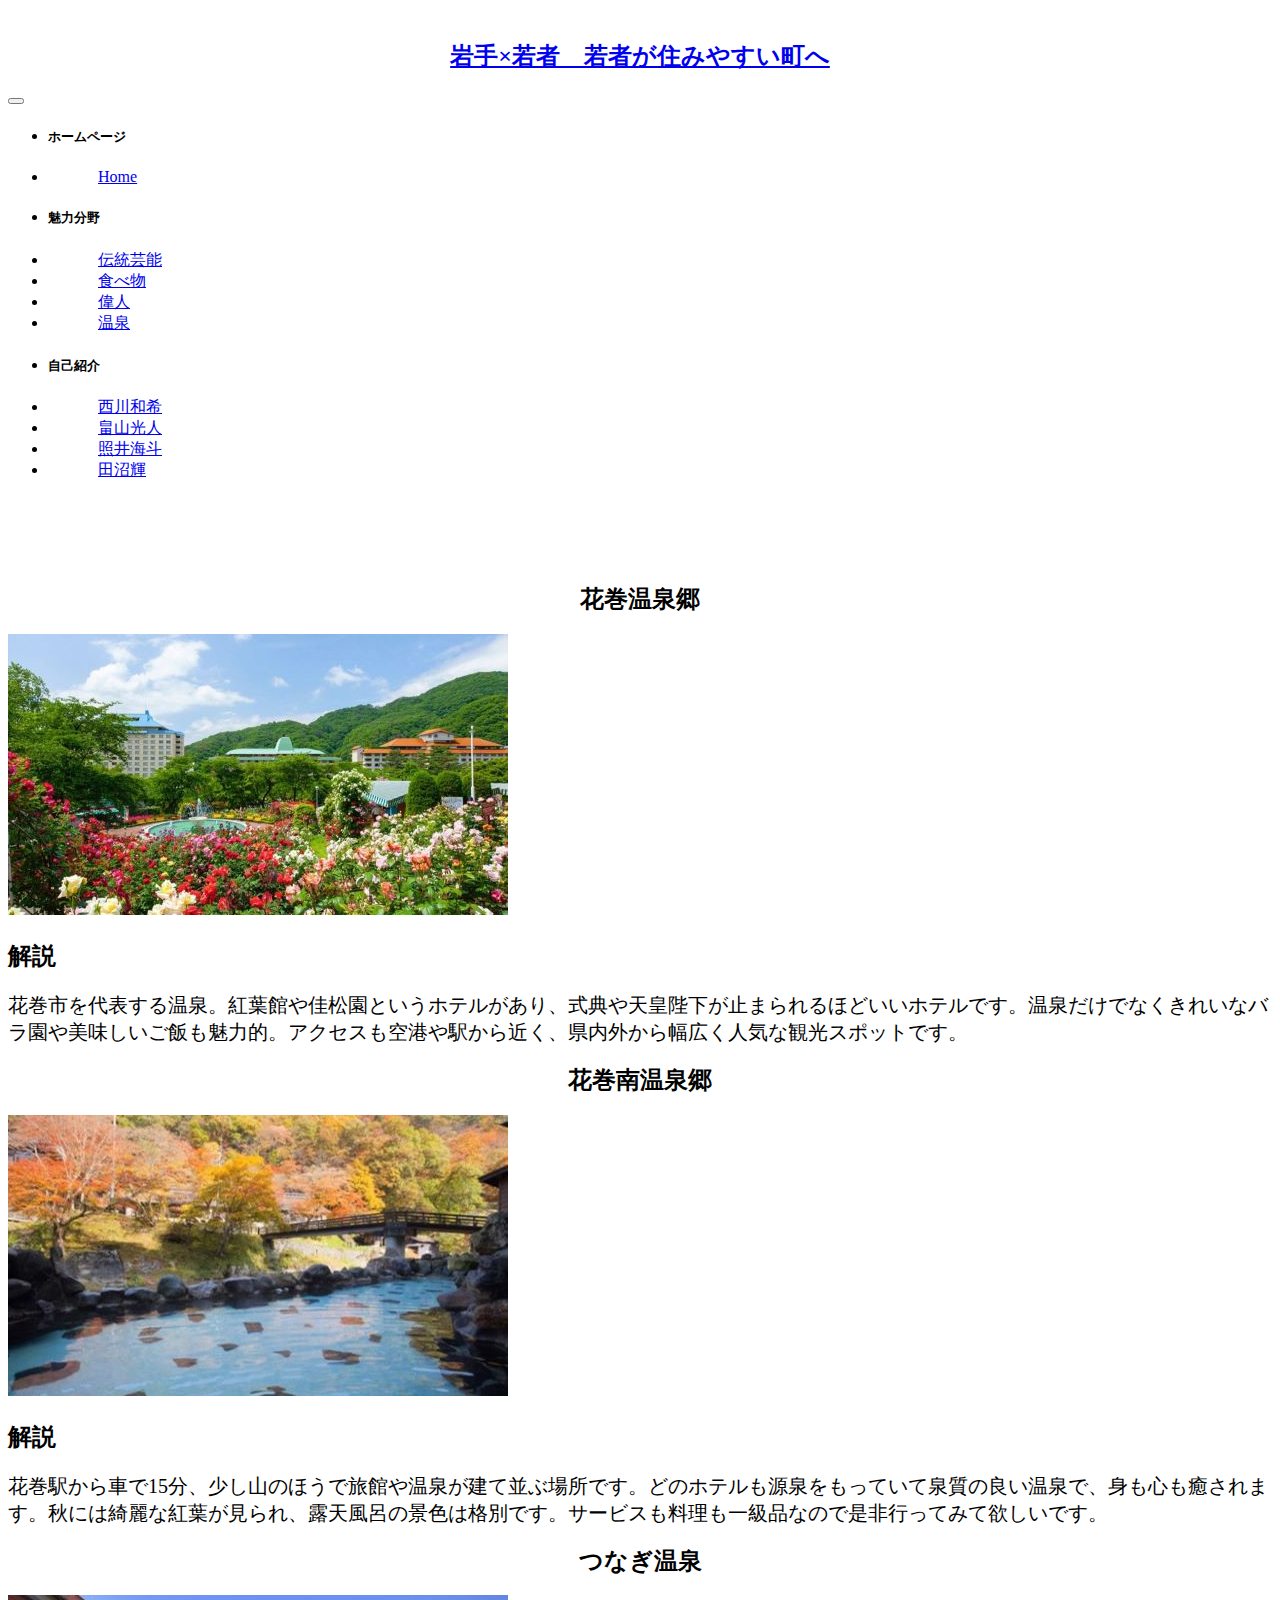
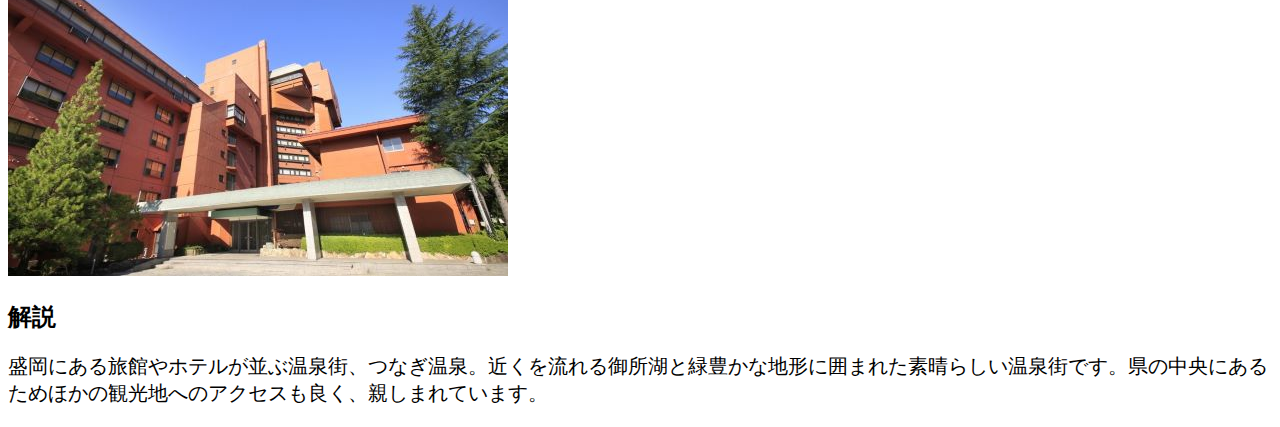
<file: charm/onsen_terukai.html>
<!DOCTYPE html>
<html lang="en">
<head>
    <meta charset="UTF-8">
    <meta http-equiv="X-UA-Compatible" content="IE=edge">
    <meta name="viewport" content="width=device-width, initial-scale=1.0">
    <title>温泉</title>
    <link rel="stylesheet" href="./../css/style.css">
    <link href="https://cdn.jsdelivr.net/npm/bootstrap@5.0.2/dist/css/bootstrap.min.css" rel="stylesheet" integrity="sha384-EVSTQN3/azprG1Anm3QDgpJLIm9Nao0Yz1ztcQTwFspd3yD65VohhpuuCOmLASjC" crossorigin="anonymous">
</head>
<body>
    <!-- ナビゲーションバー -->
  <nav class="navbar navbar-light bg-light fixed-top">
    <!-- タイトル -->
    <a class="navbar-brand" href="#"><h1>岩手×若者　若者が住みやすい町へ</h1></a>
    <!-- ハンバーガーメニュー -->
    <button class="navbar-toggler" type="button" data-toggle="collapse" data-target="#navbarNav" aria-controls="navbarNav" aria-expanded="false" aria-label="Toggle navigation">
      <span class="navbar-toggler-icon"></span>
    </button>
    <!-- ナビゲーションメニュー -->
    <div class="collapse navbar-collapse" id="navbarNav">
      <ul class="navbar-nav">
        <li class="nav-item active">
            <h5>ホームページ</h5>
        </li>
        <li class="nav-item active">
          <a class="nav-link" href="../index.html">Home</a>
        </li>
        <li class="nav-item active">
            <h5>魅力分野</h5>
        </li>
        <li class="nav-item">
          <a class="nav-link" href="../charm/dentou_hatakeyama.html">伝統芸能</a>
        </li>
        <li class="nav-item">
          <a class="nav-link" href="../charm/hood.html">食べ物</a>
        </li>
        <li class="nav-item">
          <a class="nav-link" href="../charm/izin_nishikawa.html">偉人</a>
        </li>
        <li class="nav-item">
          <a class="nav-link" href="../charm/onsen_terukai.html">温泉</a>
        </li>
        <li class="nav-item active">
            <h5>自己紹介</h5>
        </li>
        <li class="nav-item">
          <a class="nav-link" href="../introduction/intoroduction_nishikawa.html">西川和希</a>
        </li>
        <li class="nav-item">
          <a class="nav-link" href="../introduction/introduction_mittsu.html">畠山光人</a>
        </li>
        <li class="nav-item">
          <a class="nav-link" href="../introduction/introduction_tekukai.html">照井海斗</a>
        </li>
        <li class="nav-item">
          <a class="nav-link" href="../introduction/ore.html">田沼輝</a>
        </li>
      </ul>
    </div>
  </nav>
    <br><br><br><br><h1>花巻温泉郷</h1>
<p>
<img src="../img/図1.jpg"><br>
</p>

<h2>解説</h2>
<p>
    花巻市を代表する温泉。紅葉館や佳松園というホテルがあり、式典や天皇陛下が止まられるほどいいホテルです。温泉だけでなくきれいなバラ園や美味しいご飯も魅力的。アクセスも空港や駅から近く、県内外から幅広く人気な観光スポットです。
</p>
<h1>花巻南温泉郷</h1>
<p>
<img src="../img/図2.jpg"><br>
</p>
<h2>解説</h2>
<p>
    花巻駅から車で15分、少し山のほうで旅館や温泉が建て並ぶ場所です。どのホテルも源泉をもっていて泉質の良い温泉で、身も心も癒されます。秋には綺麗な紅葉が見られ、露天風呂の景色は格別です。サービスも料理も一級品なので是非行ってみて欲しいです。
</p>
<h1>つなぎ温泉</h1>
<p>
<img src="../img/9594.jpg"><br>
</p>
<h2>解説</h2>
<p>
    盛岡にある旅館やホテルが並ぶ温泉街、つなぎ温泉。近くを流れる御所湖と緑豊かな地形に囲まれた素晴らしい温泉街です。県の中央にあるためほかの観光地へのアクセスも良く、親しまれています。
</p>
<script src="https://code.jquery.com/jquery-3.5.1.slim.min.js" integrity="sha384-DfXdz2htPH0lsSSs5nCTpuj/zy4C+OGpamoFVy38MVBnE+IbbVYUew+OrCXaRkfj" crossorigin="anonymous"></script>
    <script src="https://cdn.jsdelivr.net/npm/popper.js@1.16.0/dist/umd/popper.min.js" integrity="sha384-Q6E9RHvbIyZFJoft+2mJbHaEWldlvI9IOYy5n3zV9zzTtmI3UksdQRVvoxMfooAo" crossorigin="anonymous"></script>
    <script src="https://stackpath.bootstrapcdn.com/bootstrap/4.5.0/js/bootstrap.min.js" integrity="sha384-OgVRvuATP1z7JjHLkuOU7Xw704+h835Lr+6QL9UvYjZE3Ipu6Tp75j7Bh/kR0JKI" crossorigin="anonymous"></script>
      <script src="https://cdn.jsdelivr.net/npm/bootstrap@5.0.2/dist/js/bootstrap.bundle.min.js" integrity="sha384-MrcW6ZMFYlzcLA8Nl+NtUVF0sA7MsXsP1UyJoMp4YLEuNSfAP+JcXn/tWtIaxVXM" crossorigin="anonymous"></script>
</body>
</html>
</file>
<file: css/style.css>
@charset "UTF-8";

body{

}

h1 {
    font-size:1.5em;
    line-height:1.2em;
    text-align: center;
}

h1 .subtitle{
    font-size:0.7em;
    font-weight:normal;
}

p {
    font-size: 20px;
}

a {
    margin-left: 50px;
}

h4 {
    margin-left: 125px;
    float:left
}
footer {
    background: #432;
    text-align: center;
    padding: 26px 0;
}
footer p {
    color: #fff;
    font-size: 0.875rem;
}
</file>
